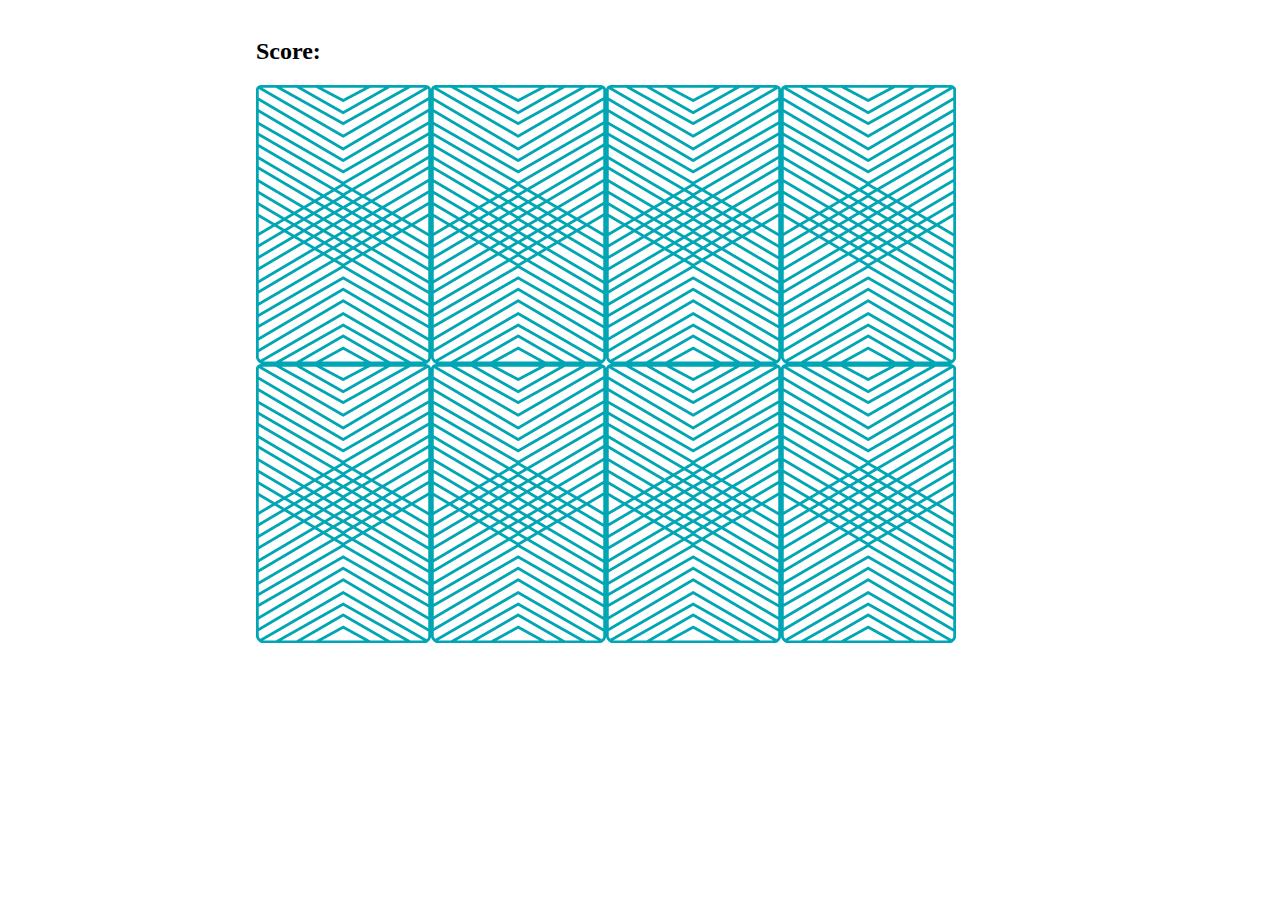
<file: Memory_Game/index.html>
<!DOCTYPE html>
<html lang="en">
  <head>
    <meta charset="UTF-8" />
    <meta name="viewport" content="width=device-width, initial-scale=1.0" />

    <!-- Local CSS -->
    <link rel="stylesheet" href="css/styles.css" />

    <title>Memory Game</title>
  </head>
  <body>

    <h2>Score: <span id="result"></span> </h2>

    <div class="grid">

    </div>

    <!-- Local Script -->
    <script src="scripts/script.js"></script>
  </body>
</html>
</file>
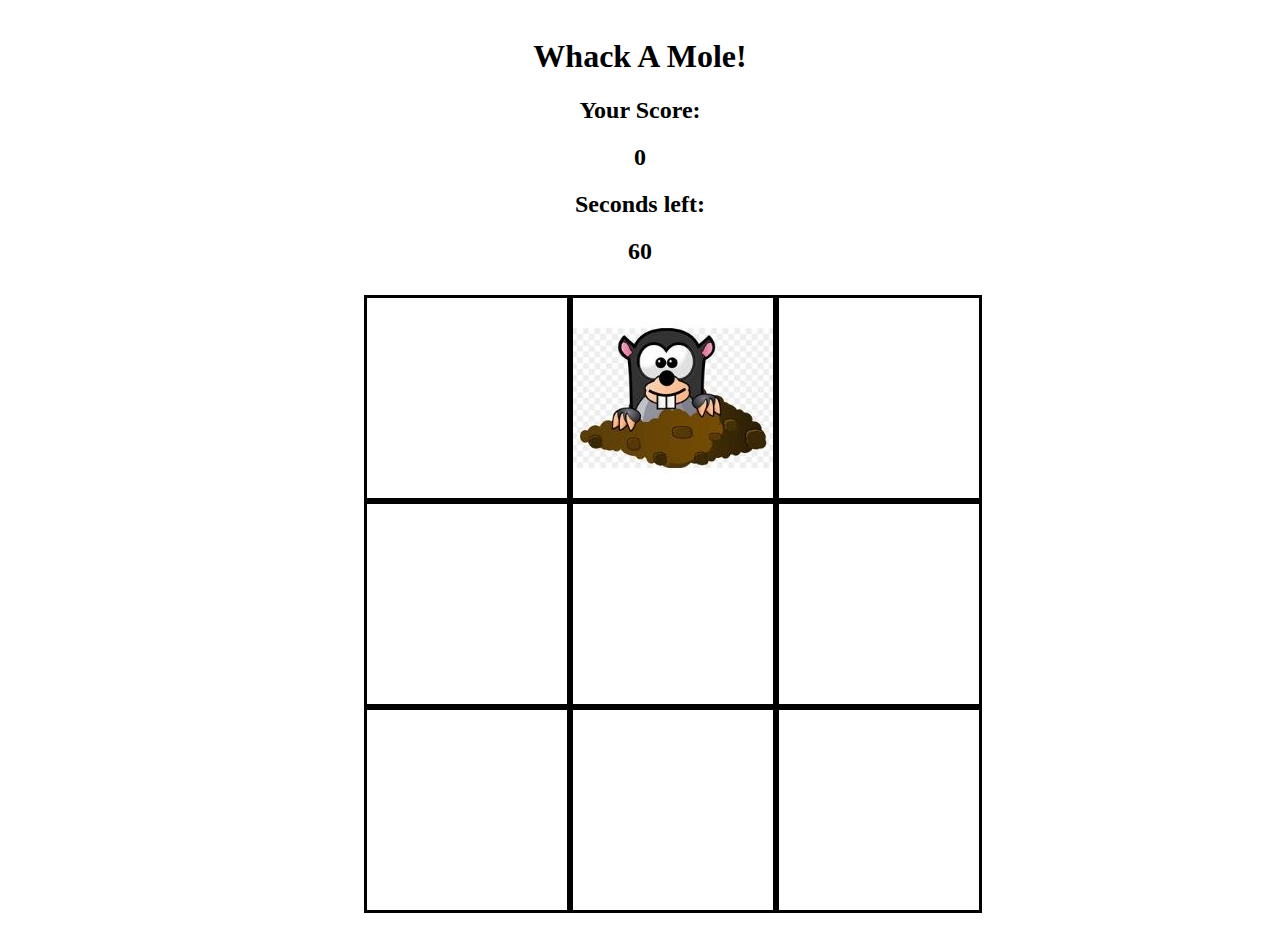
<file: Whack_A_Mole/index.html>
<!DOCTYPE html>
<html lang="en">
  <head>
    <meta charset="UTF-8" />
    <meta name="viewport" content="width=device-width, initial-scale=1.0" />

    <!-- Local CSS -->
    <link rel="stylesheet" href="css/styles.css" />

    <title>Whack A Mole</title>
  </head>
  <body>
    <h1>Whack A Mole!</h1>

    <div>
      <h2>Your Score:</h2>
      <h2 id="score">0</h2>

      <h2>Seconds left:</h2>
      <h2 id="time-left">60</h2>
    </div>

    <div class="grid">
      <div class="square" id="1"></div>
      <div class="square mole" id="2"></div>
      <div class="square" id="3"></div>
      <div class="square" id="4"></div>
      <div class="square" id="5"></div>
      <div class="square" id="6"></div>
      <div class="square" id="7"></div>
      <div class="square" id="8"></div>
      <div class="square" id="9"></div>
    </div>

    <!-- Local Script -->
    <script src="scripts/script.js"></script>
  </body>
</html>
</file>
<file: Memory_Game/css/styles.css>
body {
    margin: 3% 25% 3% 20%;
}

.grid {
  display: flex;
  flex-wrap: wrap;
  height: 558px;
  width: 700px;
}
</file>
<file: Whack_A_Mole/css/styles.css>
body {
  margin: 3% 10%;
  text-align: center;
}

.square {
  height: 200px;
  width: 200px;
  /* border: 3px solid black; */
  border-style: solid;
  border-color: black;
}

.grid {
  display: flex;
  flex-flow: row wrap;
  justify-content: center;
  align-items: center;
  width: 618px;
  height: 618px;
  margin: 3% 23%;
}

.mole {
  background-image: url("../images/mole.jpg");
  background-size: cover;
}
</file>
